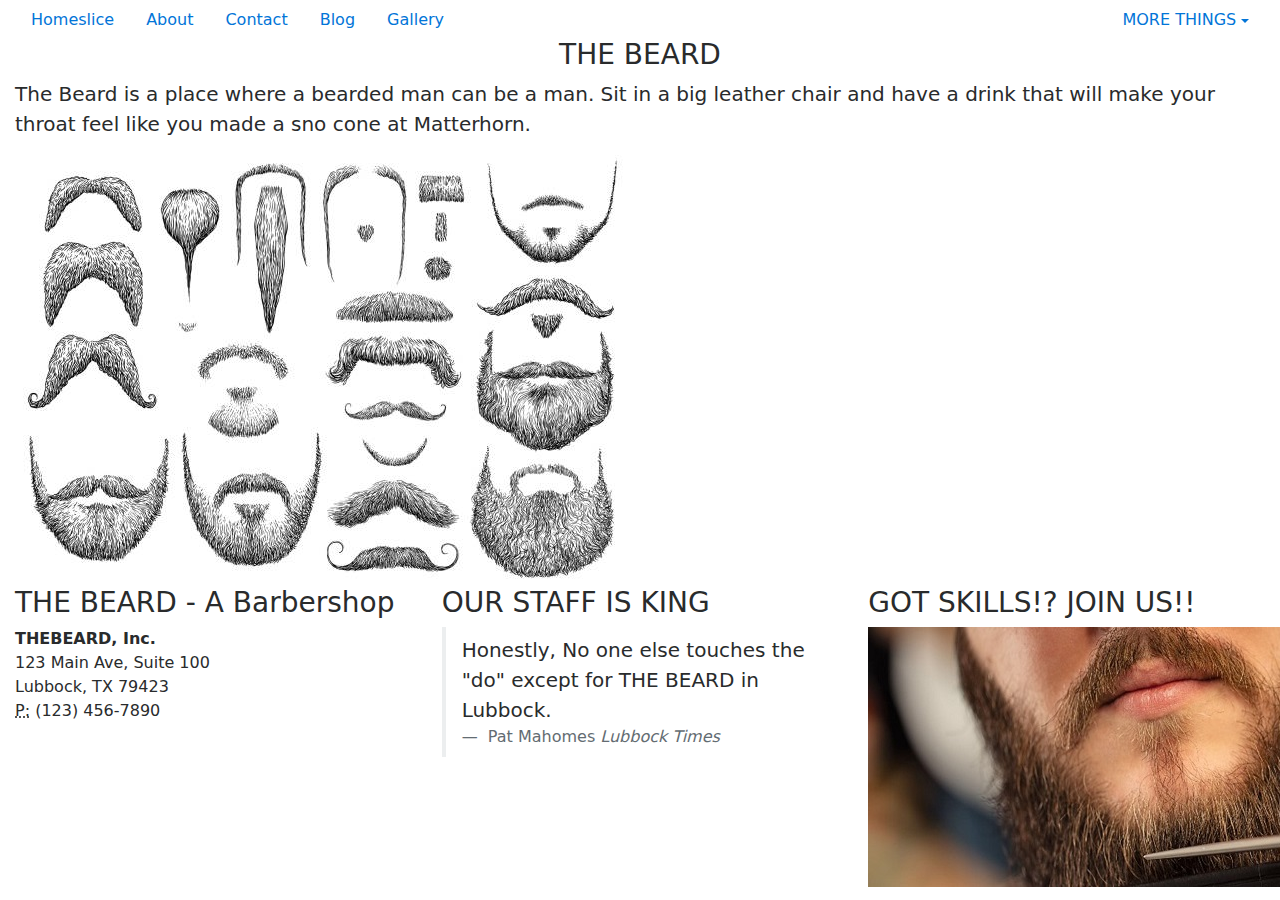
<file: index.html>
<!DOCTYPE html>
<html lang="en">
  <head>
    <meta charset="utf-8">
    <meta http-equiv="X-UA-Compatible" content="IE=edge">
    <meta name="viewport" content="width=device-width, initial-scale=1">
    <title>THE BEARD</title>
       <link href="css/bootstrap.min.css" rel="stylesheet">
   
  </head>
  <body>

    <div class="container-fluid">
	<div class="row">
		<div class="col-md-12">
			<ul class="nav">
				<li class="nav-item">
					<a class="nav-link active" href="./index.html">Homeslice</a>
				</li>
				<li class="nav-item">
					<a class="nav-link" href="./about.html">About</a>
				</li>
				<li class="nav-item">
					<a class="nav-link active" href="./Contact.html">Contact</a>
				</li>
				<li class="nav-item">
					<a class="nav-link active" href="./Blog.html">Blog</a>
				</li>
				<li class="nav-item">
					<a class="nav-link active" href="./Gallery.html">Gallery</a>
				</li>
				<li class="nav-item dropdown ml-md-auto">
					 <a class="nav-link dropdown-toggle" href="http://example.com" id="navbarDropdownMenuLink" data-toggle="dropdown">MORE THINGS</a>
					<div class="dropdown-menu dropdown-menu-right" aria-labelledby="navbarDropdownMenuLink">
						 <a class="dropdown-item" href="#">Beards</a> <a class="dropdown-item" href="#">staff appointments</a> <a class="dropdown-item" href="#">check availability</a>
						<div class="dropdown-divider">
						</div> <a class="dropdown-item" href="#">beard supplies</a>
					</div>
				</li>
			</ul>
		</div>
	</div>
	<div class="row">
		<div class="col-md-12">
			<h3 class="text-center">
				THE BEARD
			</h3>
			<div class="row">
				<div class="col-md-12">
					<p class="text-left lead">
					The Beard is a place where a bearded man can be a man.  Sit in a big leather chair and have a drink that will make your throat feel like you made a sno cone at Matterhorn.	
					</p>
				</div>
			</div>
		</div>
	</div>
	<div class="row">
		<div class="col-md-12">
			<img alt="Bootstrap Image Preview" src="./images/istockphoto-877137000-612x612.jpg" class="rounded">
		</div>
	</div>
	<div class="row">
		<div class="col-md-4">
			<h3>
				THE BEARD - A Barbershop
			</h3>
			<div class="row">
				<div class="col-md-12">
					 
					<address>
						 <strong>THEBEARD, Inc.</strong><br> 123 Main Ave, Suite 100<br> Lubbock, TX 79423 <br> <abbr title="Phone">P:</abbr> (123) 456-7890
					</address>
				</div>
			</div>
		</div>
		<div class="col-md-4">
			<h3>
				OUR STAFF IS KING
			</h3>
			<div class="row">
				<div class="col-md-12">
					<blockquote class="blockquote">
						<p class="mb-0">
							Honestly, No one else touches the "do" except for THE BEARD in Lubbock.
						</p>
						<footer class="blockquote-footer">
							Pat Mahomes <cite>Lubbock Times</cite>
						</footer>
					</blockquote>
				</div>
			</div>
		</div>
		<div class="col-md-4">
			<h3>
				GOT SKILLS!?  JOIN US!!
			</h3>
			<div class="row">
				<div class="col-md-12">
					<img alt="Bootstrap Image Preview" src="./images/stock-beard-trimming.jpg">
				</div>
			</div>
		</div>
	</div>
</div>

    <script src="js/jquery.min.js"></script>
    <script src="js/bootstrap.min.js"></script>
    <script src="js/scripts.js"></script>
  </body>
</html>
</file>
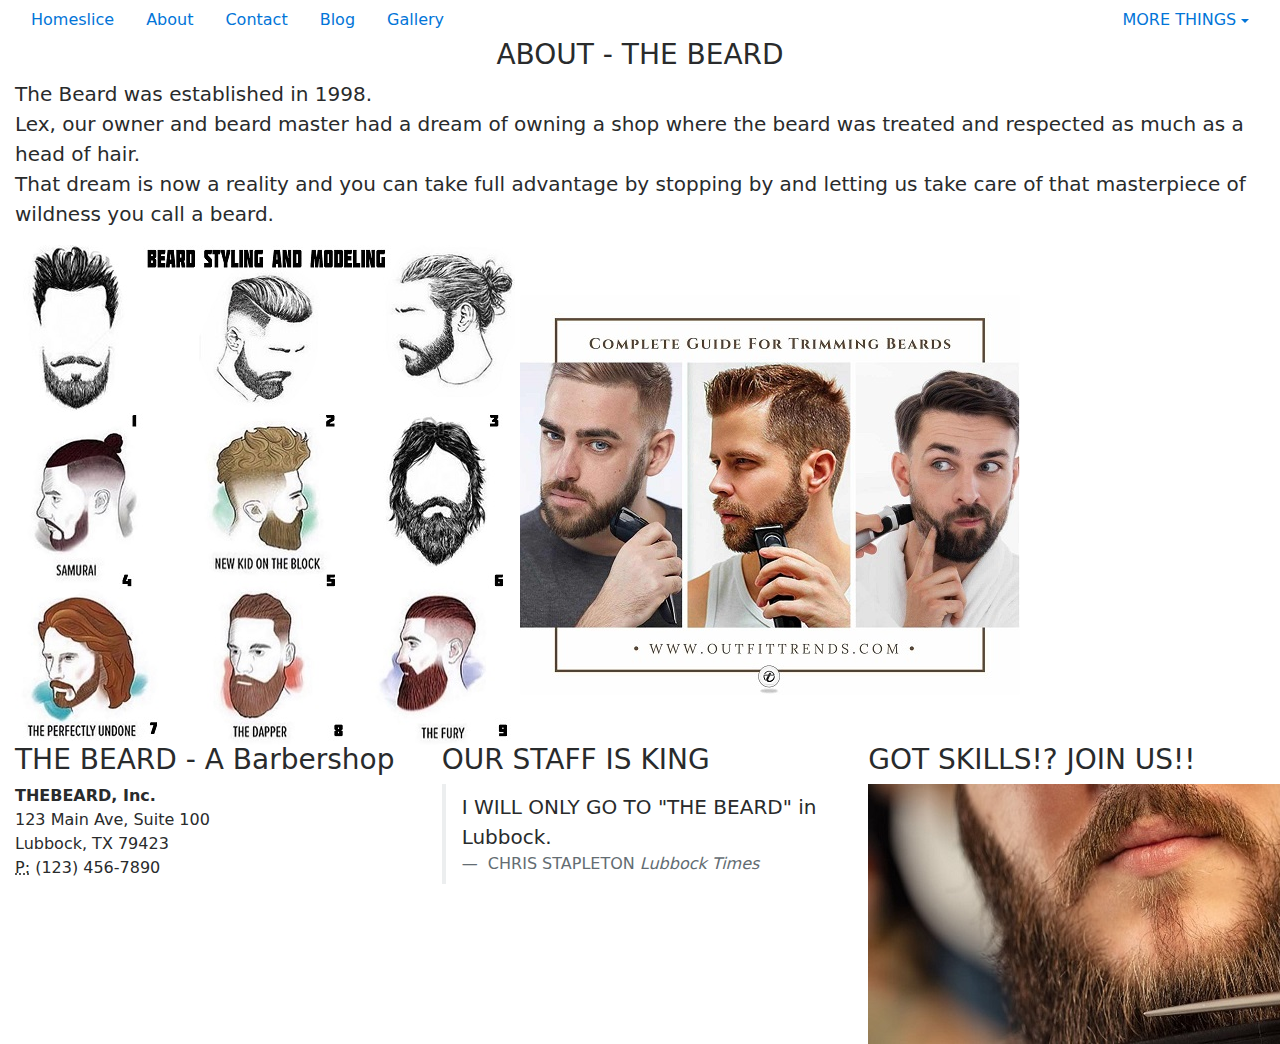
<file: about.html>
<!DOCTYPE html>
<html lang="en">
<head>
    <meta charset="UTF-8">
    <meta http-equiv="X-UA-Compatible" content="IE=edge">
    <meta name="viewport" content="width=device-width, initial-scale=1.0">
    <link href="css/bootstrap.min.css" rel="stylesheet">
    <title>ABOUT - THE BEARD</title>
</head>
<body>
    <div class="container-fluid">
        <div class="row">
            <div class="col-md-12">
                <ul class="nav">
                    <li class="nav-item">
                        <a class="nav-link active" href="./index.html">Homeslice</a>
                    </li>
                    <li class="nav-item">
                        <a class="nav-link" href="./about.html">About</a>
                    </li>
                    <li class="nav-item">
                        <a class="nav-link active" href="./Contact.html">Contact</a>
                    </li>
                    <li class="nav-item">
                        <a class="nav-link active" href="./Blog.html">Blog</a>
                    </li>
                    <li class="nav-item">
                        <a class="nav-link active" href="./Gallery.html">Gallery</a>
                    </li>
                    <li class="nav-item dropdown ml-md-auto">
                         <a class="nav-link dropdown-toggle" href="http://example.com" id="navbarDropdownMenuLink" data-toggle="dropdown">MORE THINGS</a>
                        <div class="dropdown-menu dropdown-menu-right" aria-labelledby="navbarDropdownMenuLink">
                             <a class="dropdown-item" href="#">Beards</a> <a class="dropdown-item" href="#">staff appointments</a> <a class="dropdown-item" href="#">check availability</a>
                            <div class="dropdown-divider">
                            </div> <a class="dropdown-item" href="#">beard supplies</a>
                        </div>
                    </li>
                </ul>
            </div>
        </div>
        <div class="row">
            <div class="col-md-12">
                <h3 class="text-center">
                    ABOUT - THE BEARD
                </h3>
                <div class="row">
                    <div class="col-md-12">
                        <p class="text-left lead">
                        The Beard was established in 1998.<br>
                    Lex, our owner and beard master had a dream of owning a shop where the beard was treated and respected as much as a head of hair.<br>
                    That dream is now a reality and you can take full advantage by stopping by and letting us take care of that masterpiece of wildness you call a beard.
                    </p>
                    </div>
                </div>
            </div>
        </div>
        <div class="row">
            <div class="col-md-12">
               <div>
                <img alt="Bootstrap Image Preview" src="./images/beard-styles.jpg" class="rounded">
                 <img alt="Bootstrap Image Preview" src="./images/how-to-trim-beards-1.jpg" class="rounded">
                 
               </div> 
            </div>
        </div>
        <div class="row">
            <div class="col-md-4">
                <h3>
                    THE BEARD - A Barbershop
                </h3>
                <div class="row">
                    <div class="col-md-12">
                         
                        <address>
                             <strong>THEBEARD, Inc.</strong><br> 123 Main Ave, Suite 100<br> Lubbock, TX 79423 <br> <abbr title="Phone">P:</abbr> (123) 456-7890
                        </address>
                    </div>
                </div>
            </div>
            <div class="col-md-4">
                <h3>
                    OUR STAFF IS KING
                </h3>
                <div class="row">
                    <div class="col-md-12">
                        <blockquote class="blockquote">
                            <p class="mb-0">
                                I WILL ONLY GO TO "THE BEARD" in Lubbock.
                            </p>
                            <footer class="blockquote-footer">
                                CHRIS STAPLETON <cite>Lubbock Times</cite>
                            </footer>
                        </blockquote>
                    </div>
                </div>
            </div>
            <div class="col-md-4">
                <h3>
                    GOT SKILLS!?  JOIN US!!
                </h3>
                <div class="row">
                    <div class="col-md-12">
                        <img alt="Bootstrap Image Preview" src="./images/stock-beard-trimming.jpg">
                    </div>
                </div>
            </div>
        </div>
    </div>
    
        <script src="js/jquery.min.js"></script>
        <script src="js/bootstrap.min.js"></script>
        <script src="js/scripts.js"></script>
      </body>
    </html>
</file>
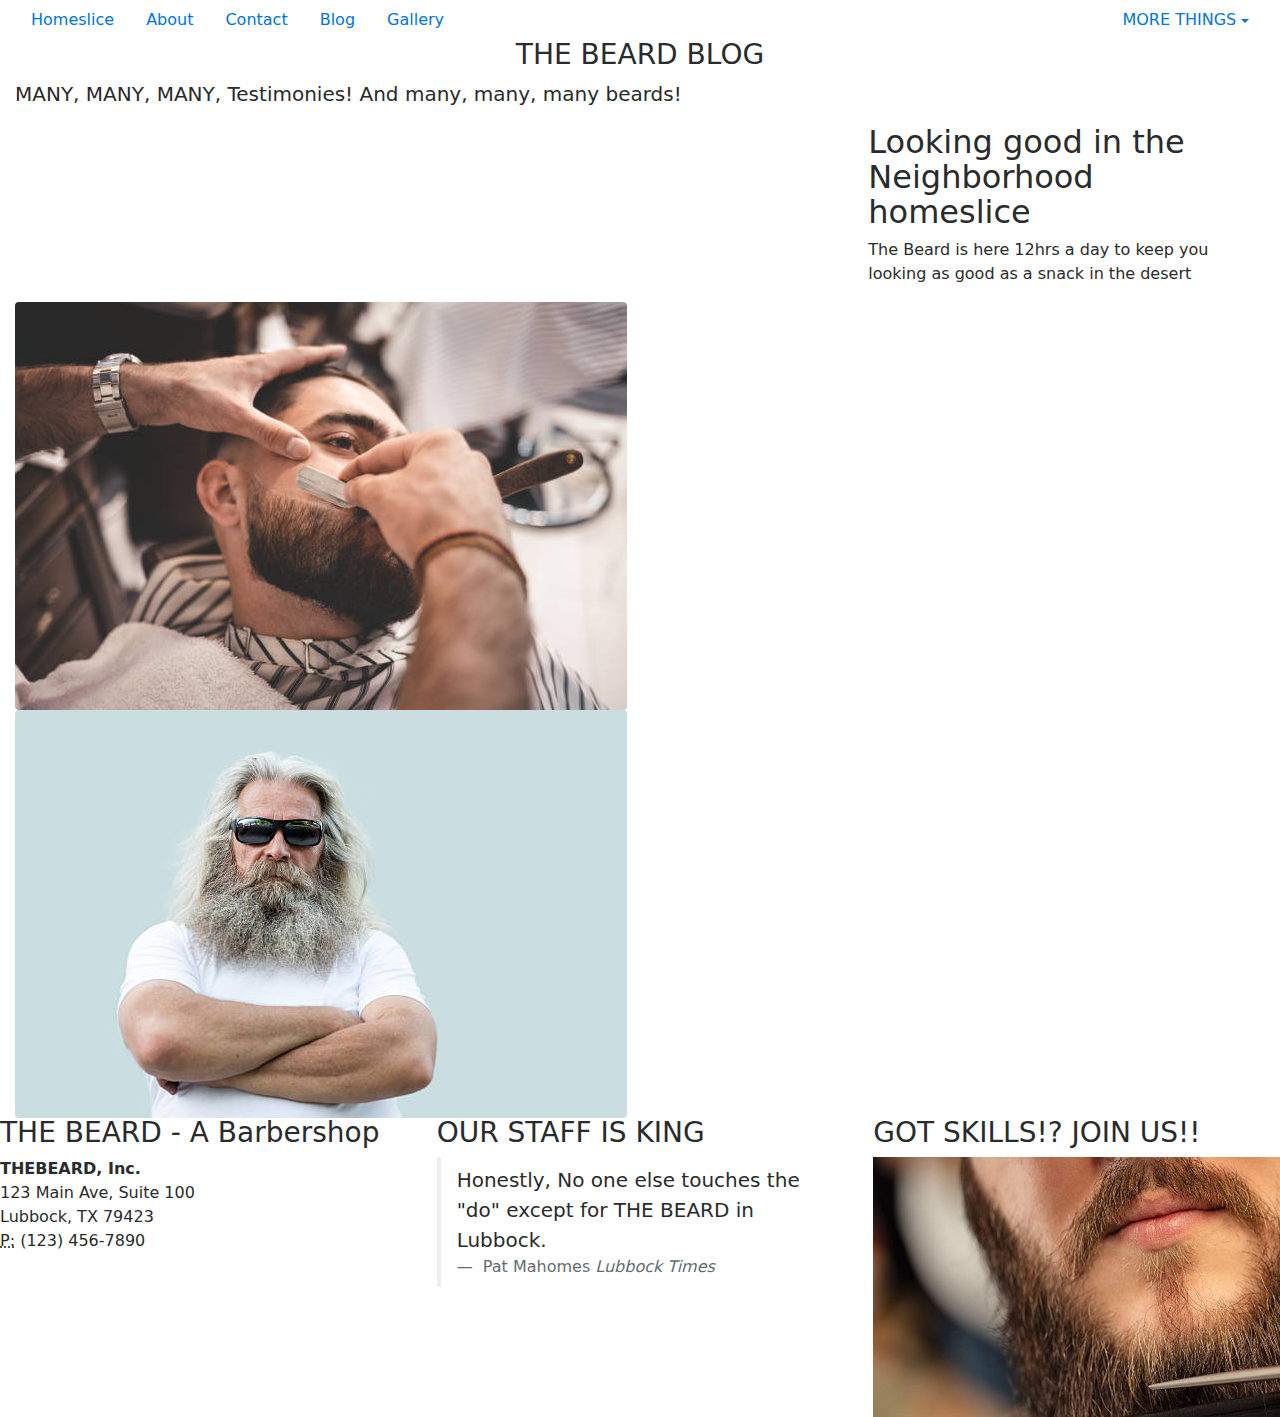
<file: Blog.html>
<!DOCTYPE html>
<html lang="en">
<head>
    <meta charset="UTF-8">
    <meta http-equiv="X-UA-Compatible" content="IE=edge">
    <meta name="viewport" content="width=device-width, initial-scale=1.0">
    <link href="css/bootstrap.min.css" rel="stylesheet">
    <title>BEARD BLOG</title>
</head>
<body>
    <div class="container-fluid">
        <div class="row">
            <div class="col-md-12">
                <ul class="nav">
                    <li class="nav-item">
                        <a class="nav-link active" href="./index.html">Homeslice</a>
                    </li>
                    <li class="nav-item">
                        <a class="nav-link" href="./about.html">About</a>
                    </li>
                    <li class="nav-item">
                        <a class="nav-link active" href="./Contact.html">Contact</a>
                    </li>
                    <li class="nav-item">
                        <a class="nav-link active" href="./Blog.html">Blog</a>
                    </li>
                    <li class="nav-item">
                        <a class="nav-link active" href="./Gallery.html">Gallery</a>
                    </li>
                    <li class="nav-item dropdown ml-md-auto">
                         <a class="nav-link dropdown-toggle" href="http://example.com" id="navbarDropdownMenuLink" data-toggle="dropdown">MORE THINGS</a>
                        <div class="dropdown-menu dropdown-menu-right" aria-labelledby="navbarDropdownMenuLink">
                             <a class="dropdown-item" href="#">Beards</a> <a class="dropdown-item" href="#">staff appointments</a> <a class="dropdown-item" href="#">check availability</a>
                            <div class="dropdown-divider">
                            </div> <a class="dropdown-item" href="#">beard supplies</a>
                        </div>
                    </li>
                </ul>
            </div>
        </div>
        <div class="row">
            <div class="col-md-12">
                <h3 class="text-center">
                    THE BEARD BLOG
                </h3>
                <div class="row">
                    <div class="col-md-12">
                        <p class="text-left lead">
                        MANY, MANY, MANY, Testimonies!  And many, many, many beards!
                        </p>
                </div>
            </div>
        </div>
        <div class="container-fluid">
            <div class="row">
                <div class="col-md-4">
                </div>
                <div class="col-md-4">
                </div>
                <div class="col-md-4">
                    <h2>
                       Looking good in the Neighborhood homeslice
                    </h2>
                    <p>
                       The Beard is here 12hrs a day to keep you looking as good as a snack in the desert</p>
                    </div>
            
        </div>
        <div class="row">
            <div class="col-md-12">
                <img alt="Bootstrap Image Preview" src="./images/blogpage1.jpg" class="rounded">
            </div>
            <div class="col">
                <div class="align-content-center">
                    <img alt="Bootstrap Image Preview" src="./images/blogpage2.jpg" class="rounded">
                </div>
        </div>
        <div class="row">
            <div class="col-md-4">
                <h3>
                    THE BEARD - A Barbershop
                </h3>
                <div class="row">
                    <div class="col-md-12">
                         
                        <address>
                             <strong>THEBEARD, Inc.</strong><br> 123 Main Ave, Suite 100<br> Lubbock, TX 79423 <br> <abbr title="Phone">P:</abbr> (123) 456-7890
                        </address>
                    </div>
                </div>
            </div>
            <div class="col-md-4">
                <h3>
                    OUR STAFF IS KING
                </h3>
                <div class="row">
                    <div class="col-md-12">
                        <blockquote class="blockquote">
                            <p class="mb-0">
                                Honestly, No one else touches the "do" except for THE BEARD in Lubbock.
                            </p>
                            <footer class="blockquote-footer">
                                Pat Mahomes <cite>Lubbock Times</cite>
                            </footer>
                        </blockquote>
                    </div>
                </div>
            </div>
            <div class="col-md-4">
                <h3>
                    GOT SKILLS!?  JOIN US!!
                </h3>
                <div class="row">
                    <div class="col-md-12">
                        <img alt="Bootstrap Image Preview" src="./images/stock-beard-trimming.jpg">
                    </div>
                </div>
            </div>
        </div>
    </div>
    
        <script src="js/jquery.min.js"></script>
        <script src="js/bootstrap.min.js"></script>
        <script src="js/scripts.js"></script> 
</body>
</html>
</file>
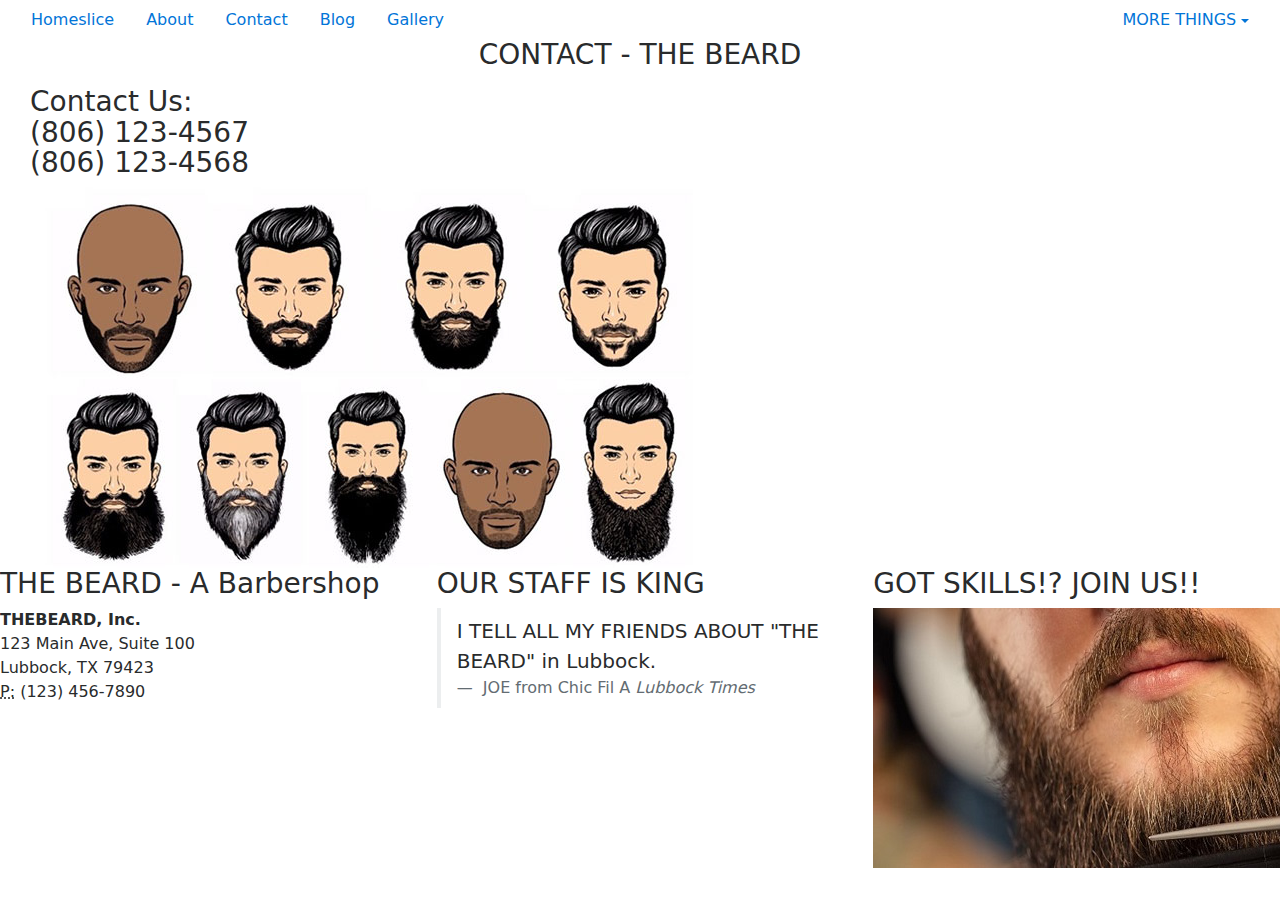
<file: Contact.html>
<!DOCTYPE html>
<html lang="en">
<head>
    <meta charset="UTF-8">
    <meta http-equiv="X-UA-Compatible" content="IE=edge">
    <meta name="viewport" content="width=device-width, initial-scale=1.0">
    <link href="css/bootstrap.min.css" rel="stylesheet">
    <title>CONTACT-THEBEARD</title>
</head>
<body>
    <div class="container-fluid">
        <div class="row">
            <div class="col-md-12">
                <ul class="nav">
                    <li class="nav-item">
                        <a class="nav-link active" href="./index.html">Homeslice</a>
                    </li>
                    <li class="nav-item">
                        <a class="nav-link" href="./about.html">About</a>
                    </li>
                    <li class="nav-item">
                        <a class="nav-link active" href="./Contact.html">Contact</a>
                    </li>
                    <li class="nav-item">
                        <a class="nav-link active" href="./Blog.html">Blog</a>
                    </li>
                    <li class="nav-item">
                        <a class="nav-link active" href="./Gallery.html">Gallery</a>
                    </li>
                    <li class="nav-item dropdown ml-md-auto">
                         <a class="nav-link dropdown-toggle" href="http://example.com" id="navbarDropdownMenuLink" data-toggle="dropdown">MORE THINGS</a>
                        <div class="dropdown-menu dropdown-menu-right" aria-labelledby="navbarDropdownMenuLink">
                             <a class="dropdown-item" href="#">Beards</a> <a class="dropdown-item" href="#">staff appointments</a> <a class="dropdown-item" href="#">check availability</a>
                            <div class="dropdown-divider">
                            </div> <a class="dropdown-item" href="#">beard supplies</a>
                        </div>
                    </li>
                </ul>
            </div>
        </div>
        <div class="row">
            <div class="col-md-12">
                <h3 class="text-center">
                   CONTACT - THE BEARD
                </h3>
                    <div class="col-md-12">
                        <p class="text-center">
                       <h3>Contact Us: <br>
                    (806) 123-4567<br>
                    (806) 123-4568<br>
                 </h3>

                 <div class="col-md-12">
                    <img alt="Bootstrap Image Preview" src="./images/BeardStyle_2.jpg" class="rounded">
                </div>
                    </div>
                </div>
            </div>
        </div>
        <div class="row">
            <div class="col-md-12">
               <div>
                
               </div> 
            </div>
        </div>
        <div class="row">
            <div class="col-md-4">
                <h3>
                    THE BEARD - A Barbershop
                </h3>
                <div class="row">
                    <div class="col-md-12">
                         
                        <address>
                             <strong>THEBEARD, Inc.</strong><br> 123 Main Ave, Suite 100<br> Lubbock, TX 79423 <br> <abbr title="Phone">P:</abbr> (123) 456-7890
                        </address>
                    </div>
                </div>
            </div>
            <div class="col-md-4">
                <h3>
                    OUR STAFF IS KING
                </h3>
                <div class="row">
                    <div class="col-md-12">
                        <blockquote class="blockquote">
                            <p class="mb-0">
                                I TELL ALL MY FRIENDS ABOUT "THE BEARD" in Lubbock.
                            </p>
                            <footer class="blockquote-footer">
                                JOE from Chic Fil A <cite>Lubbock Times</cite>
                            </footer>
                        </blockquote>
                    </div>
                </div>
            </div>
            <div class="col-md-4">
                <h3>
                    GOT SKILLS!?  JOIN US!!
                </h3>
                <div class="row">
                    <div class="col-md-12">
                        <img alt="Bootstrap Image Preview" src="./images/stock-beard-trimming.jpg">
                    </div>
                </div>
            </div>
        </div>
    </div>
    
        <script src="js/jquery.min.js"></script>
        <script src="js/bootstrap.min.js"></script>
        <script src="js/scripts.js"></script>  
</body>
</html>
</file>
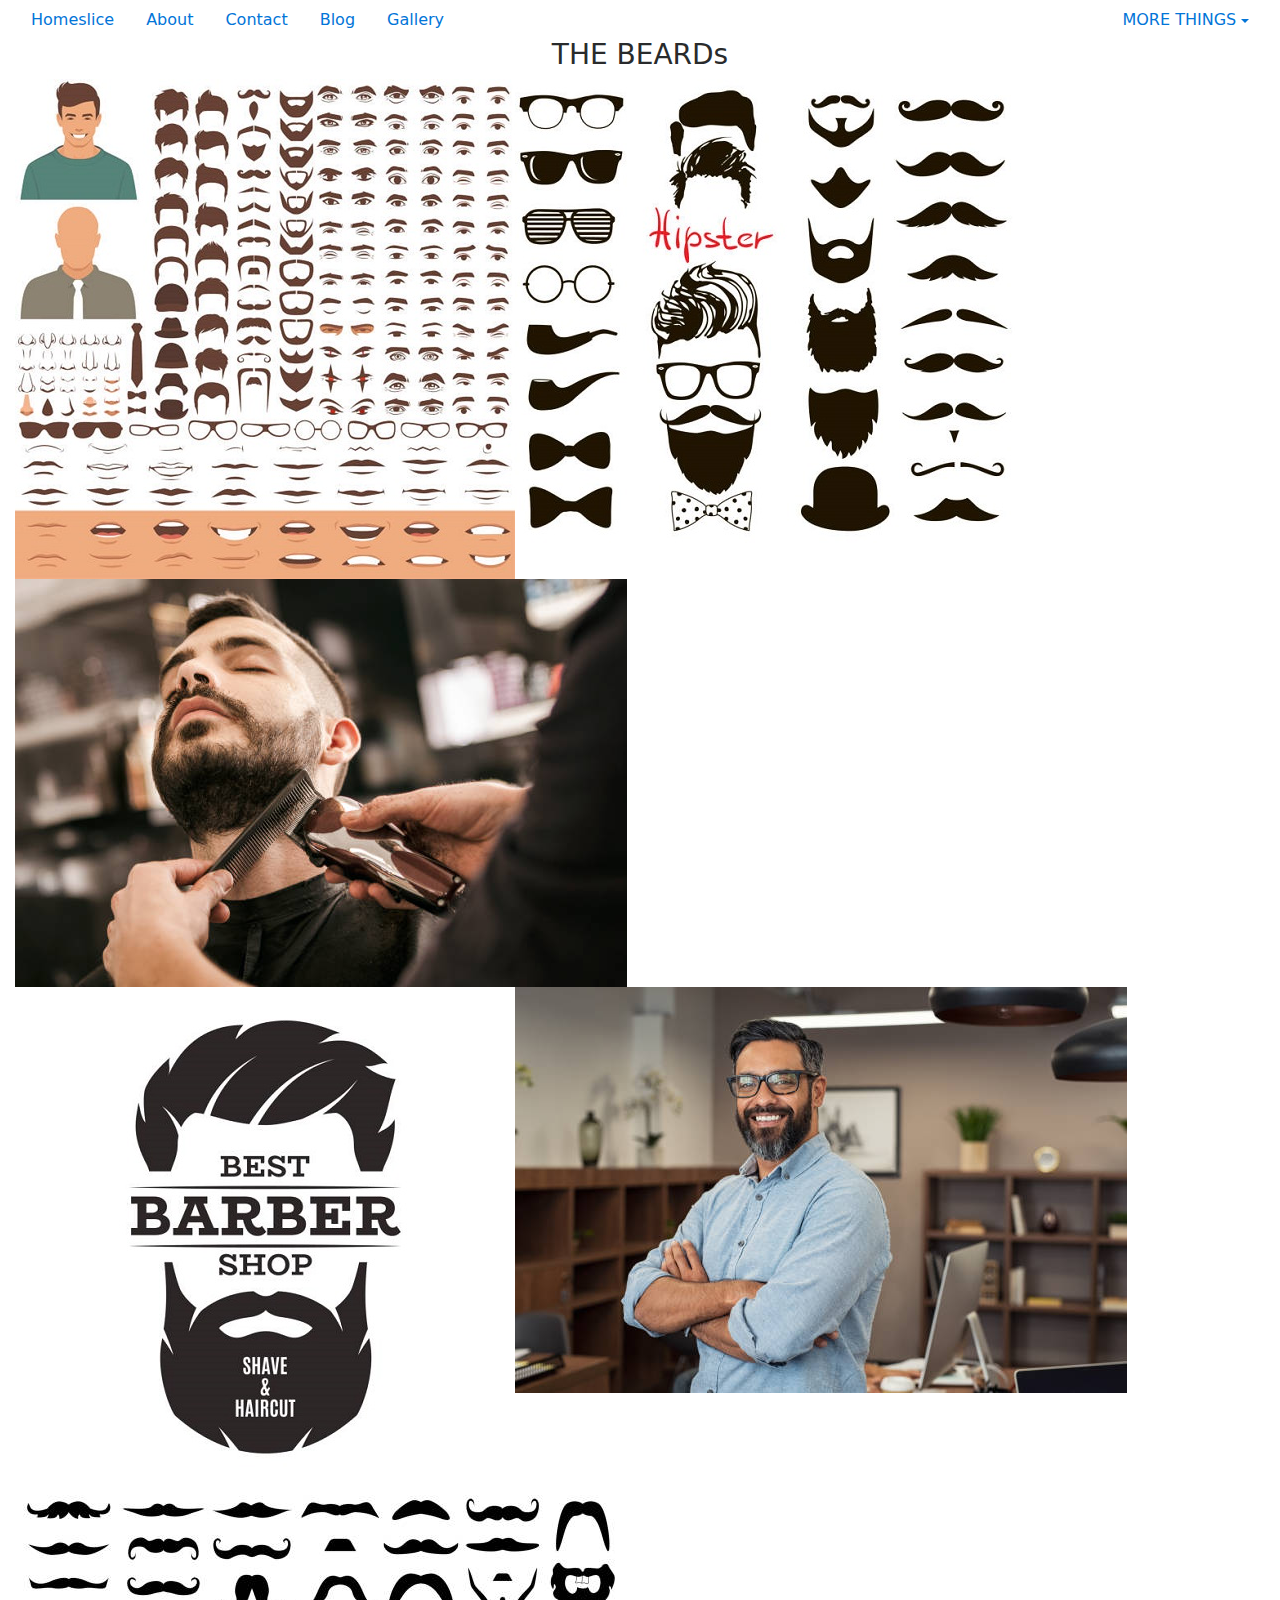
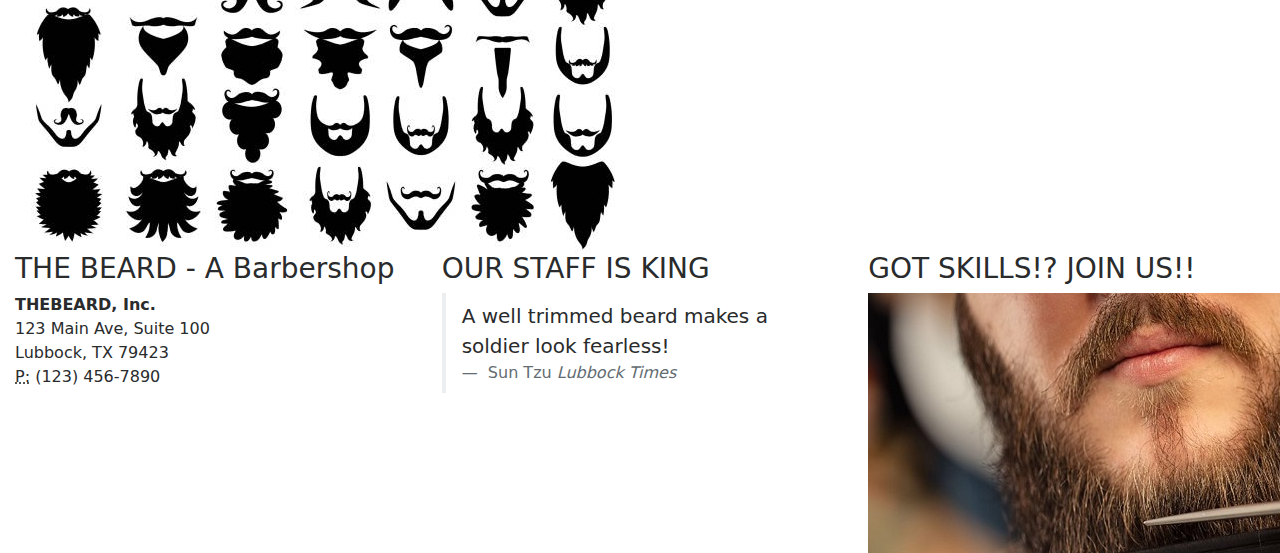
<file: Gallery.html>
<!DOCTYPE html>
<html lang="en">
<head>
    <meta charset="UTF-8">
    <meta http-equiv="X-UA-Compatible" content="IE=edge">
    <meta name="viewport" content="width=device-width, initial-scale=1.0">
    <link href="css/bootstrap.min.css" rel="stylesheet">
    <title>Document</title>
</head>
<body>
    <div class="container-fluid">
        <div class="row">
            <div class="col-md-12">
                <ul class="nav">
                    <li class="nav-item">
                        <a class="nav-link active" href="./index.html">Homeslice</a>
                    </li>
                    <li class="nav-item">
                        <a class="nav-link" href="./about.html">About</a>
                    </li>
                    <li class="nav-item">
                        <a class="nav-link active" href="./Contact.html">Contact</a>
                    </li>
                    <li class="nav-item">
                        <a class="nav-link active" href="./Blog.html">Blog</a>
                    </li>
                    <li class="nav-item">
                        <a class="nav-link active" href="./Gallery.html">Gallery</a>
                    </li>
                    <li class="nav-item dropdown ml-md-auto">
                         <a class="nav-link dropdown-toggle" href="http://example.com" id="navbarDropdownMenuLink" data-toggle="dropdown">MORE THINGS</a>
                        <div class="dropdown-menu dropdown-menu-right" aria-labelledby="navbarDropdownMenuLink">
                             <a class="dropdown-item" href="#">Beards</a> <a class="dropdown-item" href="#">staff appointments</a> <a class="dropdown-item" href="#">check availability</a>
                            <div class="dropdown-divider">
                            </div> <a class="dropdown-item" href="#">beard supplies</a>
                        </div>
                    </li>
                </ul>
            </div>
        </div>
        <div class="row">
            <div class="col-md-12">
                <h3 class="text-center">
                    THE BEARDs
                </h3>
                <div class="container-fluid">
                    <div class="row">
                        <div class="col-sm-auto">
                            <img alt="Bootstrap Image Preview" src="./images/gallery1.jpg" />
                        </div>
                        <div class="col-sm-auto">
                            <img alt="Bootstrap Image Preview" src="./images/gallery2.jpg" />
                        </div>
                        <div class="col-sm-auto">
                            <img alt="Bootstrap Image Preview" src="./images/gallery3.jpg" />
                        </div>
                    </div>
                    <div class="row">
                        <div class="col-sm-auto">
                            <img alt="Bootstrap Image Preview" src="./images/gallery4.jpg" />
                        </div>
                        <div class="col-sm-auto">
                            <img alt="Bootstrap Image Preview" src="./images/gallery5.jpg" />
                        </div>
                        <div class="col-sm-auto">
                            <img alt="Bootstrap Image Preview" src="./images/gallery6.jpg" />
                        </div>
                    </div>
                </div>
        <div class="row">
            <div class="col-md-4">
                <h3>
                    THE BEARD - A Barbershop
                </h3>
                <div class="row">
                    <div class="col-md-12">
                         
                        <address>
                             <strong>THEBEARD, Inc.</strong><br> 123 Main Ave, Suite 100<br> Lubbock, TX 79423 <br> <abbr title="Phone">P:</abbr> (123) 456-7890
                        </address>
                    </div>
                </div>
            </div>
            <div class="col-md-4">
                <h3>
                    OUR STAFF IS KING
                </h3>
                <div class="row">
                    <div class="col-md-12">
                        <blockquote class="blockquote">
                            <p class="mb-0">
                               A well trimmed beard makes a soldier look fearless!
                            </p>
                            <footer class="blockquote-footer">
                                Sun Tzu <cite>Lubbock Times</cite>
                            </footer>
                        </blockquote>
                    </div>
                </div>
            </div>
            <div class="col-md-4">
                <h3>
                    GOT SKILLS!?  JOIN US!!
                </h3>
                <div class="row">
                    <div class="col-md-12">
                        <img alt="Bootstrap Image Preview" src="./images/stock-beard-trimming.jpg">
                    </div>
                </div>
            </div>
        </div>
    </div>
    
        <script src="js/jquery.min.js"></script>
        <script src="js/bootstrap.min.js"></script>
        <script src="js/scripts.js"></script>
</body>
</html>
</file>
